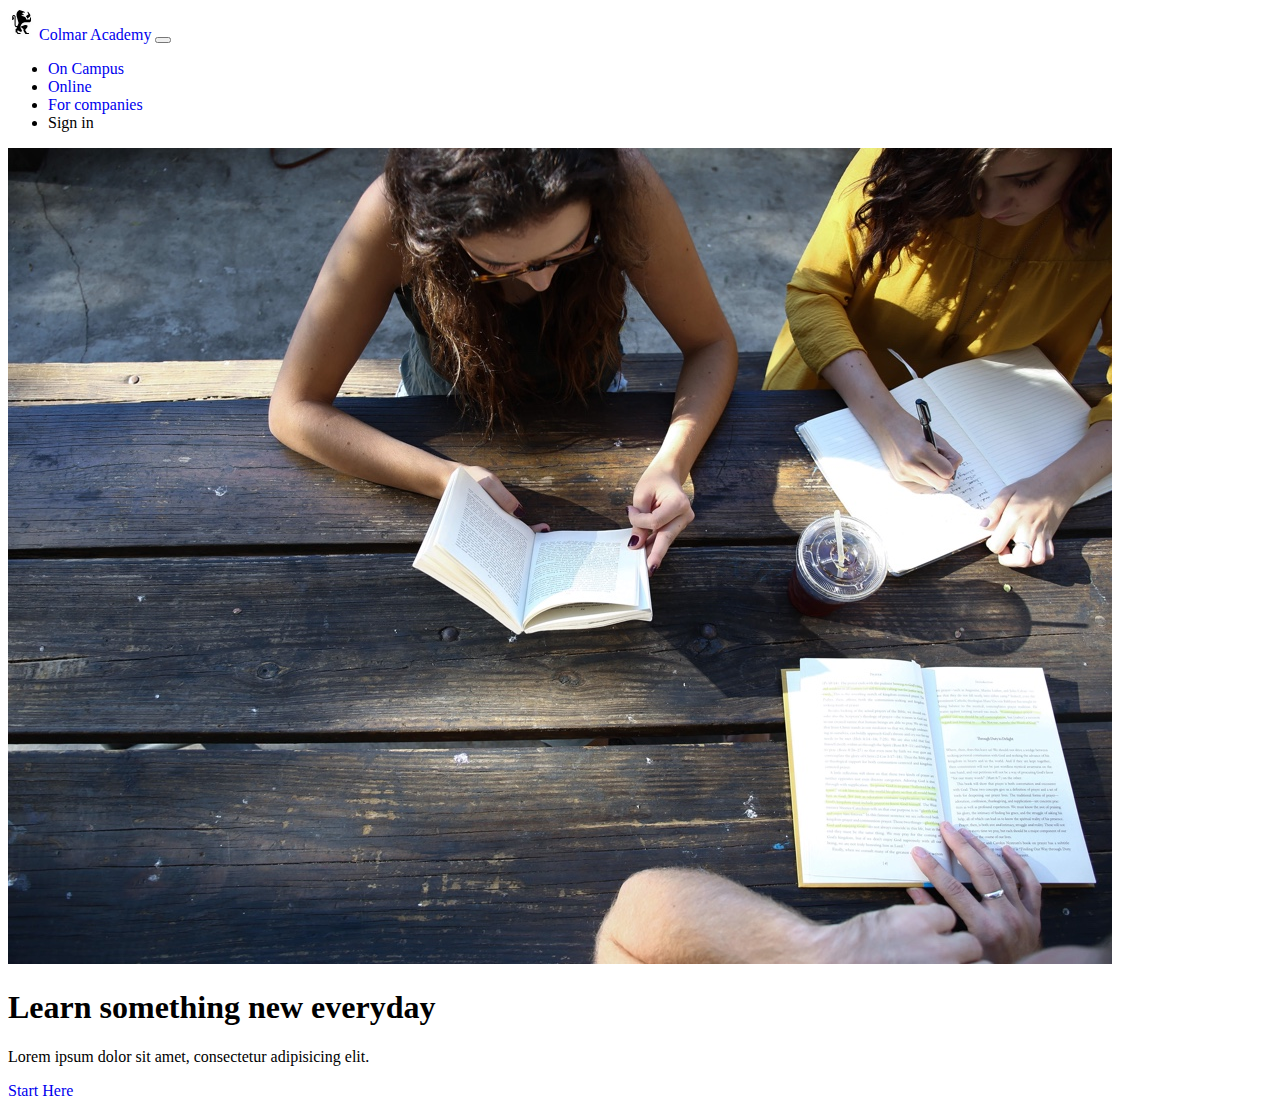
<file: test.html>
<!DOCTYPE html>
<html lang="en">
  <head>
    <meta charset="UTF-8" />
    <meta http-equiv="X-UA-Compatible" content="IE=edge" />
    <meta name="viewport" content="width=device-width, initial-scale=1.0" />
    <link href="https://cdn.jsdelivr.net/npm/bootstrap@5.1.3/dist/css/bootstrap.min.css" rel="stylesheet" integrity="sha384-1BmE4kWBq78iYhFldvKuhfTAU6auU8tT94WrHftjDbrCEXSU1oBoqyl2QvZ6jIW3" crossorigin="anonymous">
    <script src="https://cdn.jsdelivr.net/npm/bootstrap@5.1.3/dist/js/bootstrap.bundle.min.js" integrity="sha384-ka7Sk0Gln4gmtz2MlQnikT1wXgYsOg+OMhuP+IlRH9sENBO0LRn5q+8nbTov4+1p" crossorigin="anonymous"></script>
    <link rel="stylesheet" href="style.css">
    <title>Colmar Academy</title>
  </head>
  <body>
    <div class="container">

      <nav class="navbar navbar-expand-lg navbar-light bg-light">
        <div class="container-fluid">
          <a class="navbar-brand" href="#">
              <img src="capstone_colmar_assets/images/ic-logo.svg" height="32px" alt="Logo of Colmar academy"> Colmar Academy</a>
          <button
            class="navbar-toggler"
            type="button"
            data-bs-toggle="collapse"
            data-bs-target="#navbarNav"
            aria-controls="navbarNav"
            aria-expanded="false"
            aria-label="Toggle navigation"
          >
            <span class="navbar-toggler-icon"></span>
          </button>
          <div class="collapse navbar-collapse" id="navbarNav">
            <ul class="navbar-nav">
              <li class="nav-item">
                <a class="nav-link active" aria-current="page" href="#">On Campus</a>
              </li>
              <li class="nav-item">
                <a class="nav-link" href="#">Online</a>
              </li>
              <li class="nav-item">
                <a class="nav-link" href="#">For companies</a>
              </li>
              <li class="nav-item">
                <a class="nav-link href="#">Sign in</a>
              </li>
            </ul>
          </div>
        </div>
      </nav>
  
      <div class="jumbotron bg-secondary">
          <div class="row">
              <div class="col-md-7">
                  <!-- <img src="capstone_colmar_assets/images/banner.jpg" alt="banner" class="w-10 h-40 p-3 mx-3 my-4"> -->
                  <img src="capstone_colmar_assets/images/banner.jpg" alt="banner" class="img-fluid mx-3 my-4">
              </div>
              <div class="col-md-5 text-center my-auto">
                  <h1 class="display-4 ">Learn something new everyday</h1>
                  <p class="lead">Lorem ipsum dolor sit amet, consectetur adipisicing elit.</p>
                  <a class="btn btn-dark btn-lg" href="#" role="button">Start Here</a>
  
              </div>
          </div>
      </div>
    </div>
  </body>
</html>
</file>
<file: style.css>
a {
  text-decoration: none;
}

.square {
  width: auto;
  min-height: auto;
}

.desktop {
  display: none;
}

@media only screen and (min-width: 992px) {
  .desktop {
    display: inline-block;
  }
  .mobile {
    display: none;
  }

  /* img.desktop {
    width: 35%;
    height: auto;
  } */
}

.thesis-exhibit {
  /* display: inline-block; */
  display: flex;
  justify-content: space-between;
}

/* Section 4 */

.thesis {
  display: -webkit-box;
  display: -ms-flexbox;
  display: flex;
  -webkit-box-pack: center;
  -ms-flex-pack: center;
  justify-content: center;
}

.thesis-boxes {
  display: -webkit-box;
  display: -ms-flexbox;
  display: flex;
  -webkit-box-orient: vertical;
  -webkit-box-direction: normal;
  -ms-flex-direction: column;
  flex-direction: column;
  width: 40%;
  margin: 1rem 0rem;
}

.thesis-info {
  display: -webkit-box;
  display: -ms-flexbox;
  display: flex;
  -webkit-box-align: center;
  -ms-flex-align: center;
  align-items: center;
}

.thesis-info:hover {
  background-color: rgba(224, 224, 224, 1);
}

.thesis-info img {
  width: 35%;
  height: auto;
  padding: 1rem 1rem;
}

.urban-text {
  width: 100%;
  padding-top: 1.5rem;
}

.urban-text p {
  padding-top: 0.5rem;
}

.video {
  margin: 2rem 1.5rem;
  width: 60%;
}

.video video {
  width: 100%;
  height: auto;
}

.thesis-text {
  width: 65%;
}
</file>
